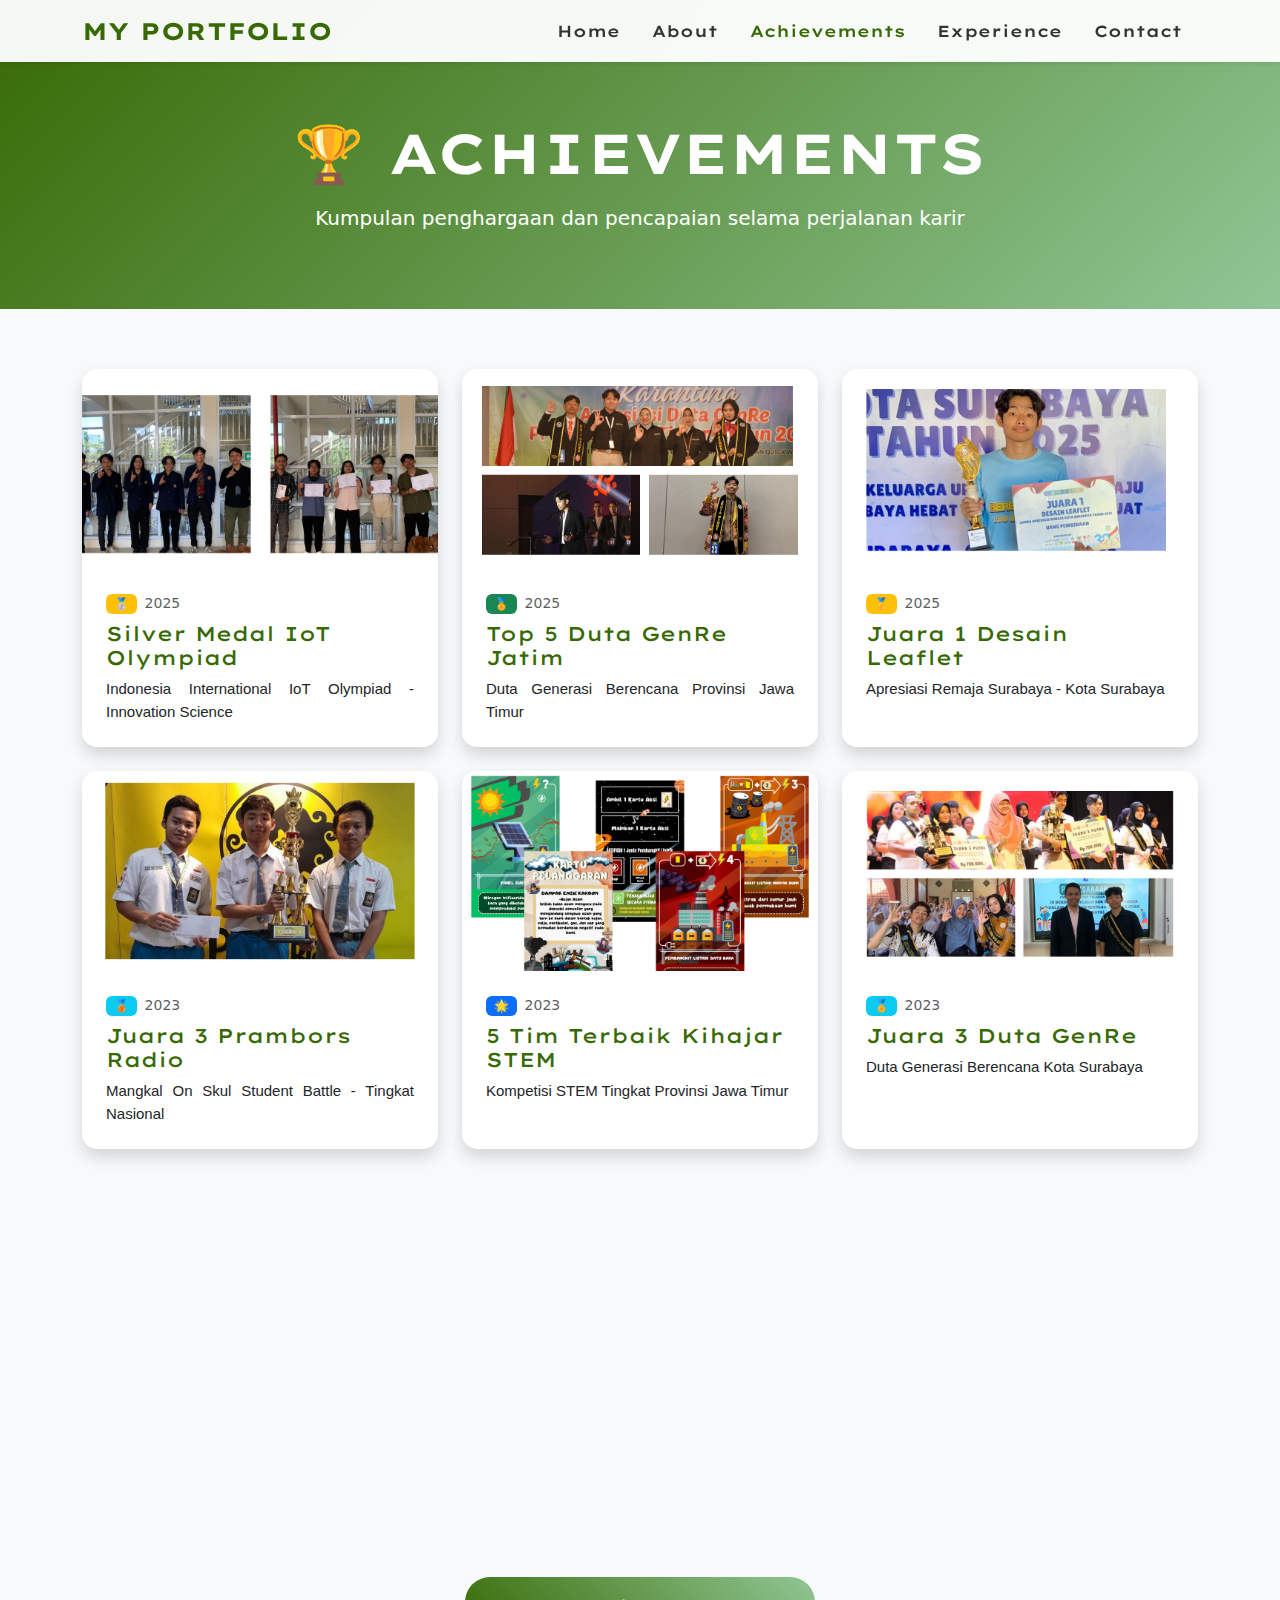
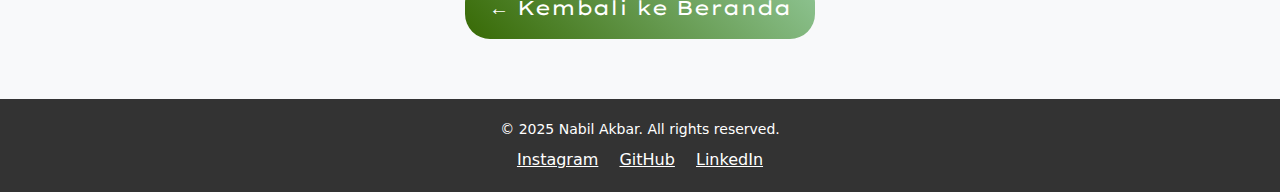
<file: achievement.html>
<!doctype html>
<html lang="en">
<head>
    <meta charset="utf-8">
    <meta name="viewport" content="width=device-width, initial-scale=1">
    <title>Achievements - Nabil Akbar</title>
    <link href="https://cdn.jsdelivr.net/npm/bootstrap@5.3.8/dist/css/bootstrap.min.css" rel="stylesheet">
    <link rel="stylesheet" href="style.css">
    <link rel="preconnect" href="https://fonts.googleapis.com">
    <link rel="preconnect" href="https://fonts.gstatic.com" crossorigin>
    <link href="https://fonts.googleapis.com/css2?family=Lexend+Mega:wght@100..900&family=Oi&family=Rubik+Gemstones&display=swap" rel="stylesheet">
</head>

<body style="margin: 0; padding: 0;">
    <!-- Navbar -->
    <nav class="navbar navbar-expand-lg fixed-top shadow-sm" style="background: rgba(255, 255, 255, 0.95); backdrop-filter: blur(10px);">
        <div class="container">
            <a class="navbar-brand fw-bold" href="index.html" style="font-family: 'Lexend Mega', serif; color: rgb(55, 105, 4); font-size: 1.5rem;">MY PORTFOLIO</a>
            <button class="navbar-toggler border-0" type="button" data-bs-toggle="collapse" data-bs-target="#navbarNav" style="box-shadow: none;">
                <span class="navbar-toggler-icon"></span>
            </button>
            <div class="collapse navbar-collapse" id="navbarNav">
                <ul class="navbar-nav ms-auto">
                    <li class="nav-item">
                        <a class="nav-link fw-semibold px-3" href="index.html" style="font-family: 'Lexend Mega', serif; color: #333; transition: color 0.3s ease;">Home</a>
                    </li>
                    <li class="nav-item">
                        <a class="nav-link fw-semibold px-3" href="index.html#about" style="font-family: 'Lexend Mega', serif; color: #333; transition: color 0.3s ease;">About</a>
                    </li>
                    <li class="nav-item">
                        <a class="nav-link fw-semibold px-3 active" href="achievement.html" style="font-family: 'Lexend Mega', serif; color: rgb(55, 105, 4); transition: color 0.3s ease;">Achievements</a>
                    </li>
                    <li class="nav-item">
                        <a class="nav-link fw-semibold px-3" href="experience.html" style="font-family: 'Lexend Mega', serif; color: #333; transition: color 0.3s ease;">Experience</a>
                    </li>
                    <li class="nav-item">
                        <a class="nav-link fw-semibold px-3" href="index.html#contact" style="font-family: 'Lexend Mega', serif; color: #333; transition: color 0.3s ease;">Contact</a>
                    </li>
                </ul>
            </div>
        </div>
    </nav>

    <!-- Simple Header -->
    <div style="background: linear-gradient(135deg, rgb(55, 105, 4), #90c695); padding: 120px 0 60px 0;">
        <div class="container text-center">
            <h1 class="display-4 fw-bold text-white mb-3" style="font-family: 'Lexend Mega', serif;">🏆 ACHIEVEMENTS</h1>
            <p class="lead text-white">Kumpulan penghargaan dan pencapaian selama perjalanan karir</p>
        </div>
    </div>

    <!-- Achievement Cards Section -->
    <div style="background-color: #f8f9fa; padding: 60px 20px;">
        <div class="container">
            <div class="row g-4">
                <!-- Achievement 1 -->
                <div class="col-lg-4 col-md-6">
                    <div class="card h-100 shadow" style="border: none; border-radius: 15px; overflow: hidden;">
                        <img src="./img/iot-silver-medal.png" class="card-img-top" alt="IoT Silver Medal" style="height: 200px; object-fit: cover;">
                        <div class="card-body p-4">
                            <div class="d-flex align-items-center mb-2">
                                <span class="badge bg-warning text-dark me-2">🥈</span>
                                <small class="text-muted">2025</small>
                            </div>
                            <h5 class="card-title" style="color: rgb(55, 105, 4);">Silver Medal IoT Olympiad</h5>
                            <p class="card-text">Indonesia International IoT Olympiad - Innovation Science</p>
                        </div>
                    </div>
                </div>

                <!-- Achievement 2 -->
                <div class="col-lg-4 col-md-6">
                    <div class="card h-100 shadow" style="border: none; border-radius: 15px; overflow: hidden;">
                        <img src="./img/duta-genre-jatim.png" class="card-img-top" alt="Duta GenRe" style="height: 200px; object-fit: cover;">
                        <div class="card-body p-4">
                            <div class="d-flex align-items-center mb-2">
                                <span class="badge bg-success text-white me-2">🏅</span>
                                <small class="text-muted">2025</small>
                            </div>
                            <h5 class="card-title" style="color: rgb(55, 105, 4);">Top 5 Duta GenRe Jatim</h5>
                            <p class="card-text">Duta Generasi Berencana Provinsi Jawa Timur</p>
                        </div>
                    </div>
                </div>

                <!-- Achievement 3 -->
                <div class="col-lg-4 col-md-6">
                    <div class="card h-100 shadow" style="border: none; border-radius: 15px; overflow: hidden;">
                        <img src="./img/desain-leaflet-juara1.png" class="card-img-top" alt="Desain Leaflet" style="height: 200px; object-fit: cover;">
                        <div class="card-body p-4">
                            <div class="d-flex align-items-center mb-2">
                                <span class="badge bg-warning text-dark me-2">🥇</span>
                                <small class="text-muted">2025</small>
                            </div>
                            <h5 class="card-title" style="color: rgb(55, 105, 4);">Juara 1 Desain Leaflet</h5>
                            <p class="card-text">Apresiasi Remaja Surabaya - Kota Surabaya</p>
                        </div>
                    </div>
                </div>

                <!-- Achievement 4 -->
                <div class="col-lg-4 col-md-6">
                    <div class="card h-100 shadow" style="border: none; border-radius: 15px; overflow: hidden;">
                        <img src="./img/prambors-competition.png" class="card-img-top" alt="Prambors Competition" style="height: 200px; object-fit: cover;">
                        <div class="card-body p-4">
                            <div class="d-flex align-items-center mb-2">
                                <span class="badge bg-info text-white me-2">🥉</span>
                                <small class="text-muted">2023</small>
                            </div>
                            <h5 class="card-title" style="color: rgb(55, 105, 4);">Juara 3 Prambors Radio</h5>
                            <p class="card-text">Mangkal On Skul Student Battle - Tingkat Nasional</p>
                        </div>
                    </div>
                </div>

                <!-- Achievement 5 -->
                <div class="col-lg-4 col-md-6">
                    <div class="card h-100 shadow" style="border: none; border-radius: 15px; overflow: hidden;">
                        <img src="./img/kihajar-stem.png" class="card-img-top" alt="Kihajar STEM" style="height: 200px; object-fit: cover;">
                        <div class="card-body p-4">
                            <div class="d-flex align-items-center mb-2">
                                <span class="badge bg-primary text-white me-2">🌟</span>
                                <small class="text-muted">2023</small>
                            </div>
                            <h5 class="card-title" style="color: rgb(55, 105, 4);">5 Tim Terbaik Kihajar STEM</h5>
                            <p class="card-text">Kompetisi STEM Tingkat Provinsi Jawa Timur</p>
                        </div>
                    </div>
                </div>

                <!-- Achievement 6 -->
                <div class="col-lg-4 col-md-6">
                    <div class="card h-100 shadow" style="border: none; border-radius: 15px; overflow: hidden;">
                        <img src="./img/duta-genre-surabaya.png" class="card-img-top" alt="Duta GenRe Surabaya" style="height: 200px; object-fit: cover;">
                        <div class="card-body p-4">
                            <div class="d-flex align-items-center mb-2">
                                <span class="badge bg-info text-white me-2">🏅</span>
                                <small class="text-muted">2023</small>
                            </div>
                            <h5 class="card-title" style="color: rgb(55, 105, 4);">Juara 3 Duta GenRe</h5>
                            <p class="card-text">Duta Generasi Berencana Kota Surabaya</p>
                        </div>
                    </div>
                </div>

                <!-- Achievement 7 -->
                <div class="col-lg-4 col-md-6">
                    <div class="card h-100 shadow" style="border: none; border-radius: 15px; overflow: hidden;">
                        <img src="./img/mbak-mas-ft-unesa.png" class="card-img-top" alt="Mbak Mas FT" style="height: 200px; object-fit: cover;">
                        <div class="card-body p-4">
                            <div class="d-flex align-items-center mb-2">
                                <span class="badge bg-warning text-dark me-2">👑</span>
                                <small class="text-muted">2024</small>
                            </div>
                            <h5 class="card-title" style="color: rgb(55, 105, 4);">Runner Up 1 Mbak Mas FT</h5>
                            <p class="card-text">Fakultas Teknik Universitas Negeri Surabaya</p>
                        </div>
                    </div>
                </div>
            </div>

            <!-- Back Button -->
            <div class="text-center mt-5">
                <a href="index.html" class="btn btn-lg px-4 py-3" style="background: linear-gradient(45deg, rgb(55, 105, 4), #90c695); color: white; border: none; border-radius: 25px; font-family: 'Lexend Mega', serif;">
                    ← Kembali ke Beranda
                </a>
            </div>
        </div>
    </div>

    <!-- Footer -->
    <footer style="background: #333; color: white; text-align: center; padding: 20px 0;">
        <p style="margin: 0; font-size: 14px;">&copy; 2025 Nabil Akbar. All rights reserved.</p>
        <div class="mt-2">
            <a href="https://instagram.com/nabillkbr" target="_blank" class="text-white me-3">Instagram</a>
            <a href="https://github.com/njbil" target="_blank" class="text-white me-3">GitHub</a>
            <a href="https://www.linkedin.com/in/nabil-akbar-a8991a326/" target="_blank" class="text-white">LinkedIn</a>
        </div>
    </footer>

    <script src="https://cdn.jsdelivr.net/npm/bootstrap@5.3.8/dist/js/bootstrap.bundle.min.js"></script>
    <script>
        // Card animation on scroll
        const observerOptions = {
            threshold: 0.1,
            rootMargin: '0px 0px -50px 0px'
        };

        const observer = new IntersectionObserver((entries) => {
            entries.forEach(entry => {
                if (entry.isIntersecting) {
                    entry.target.style.opacity = '1';
                    entry.target.style.transform = 'translateY(0)';
                }
            });
        }, observerOptions);

        document.querySelectorAll('.card').forEach(card => {
            card.style.opacity = '0';
            card.style.transform = 'translateY(20px)';
            card.style.transition = 'all 0.6s ease';
            observer.observe(card);
        });
    </script>
</body>
</html>
</file>
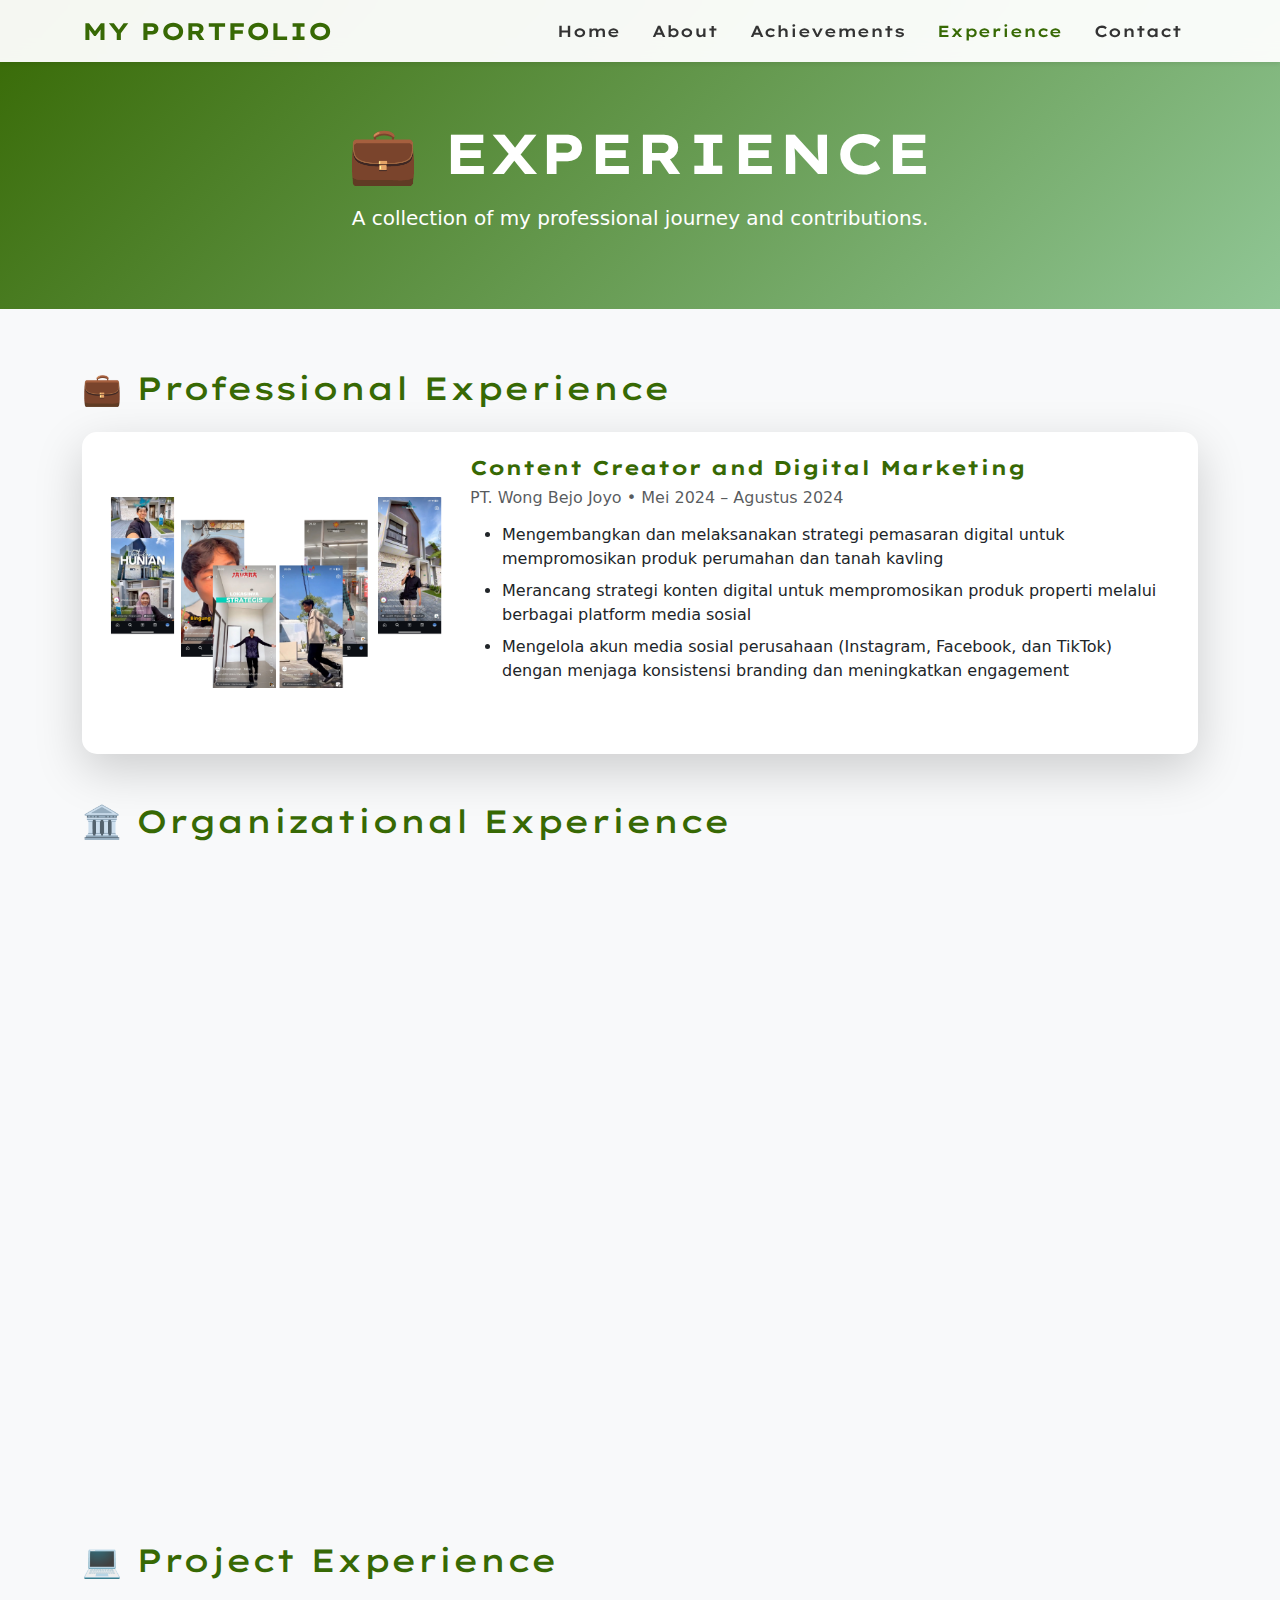
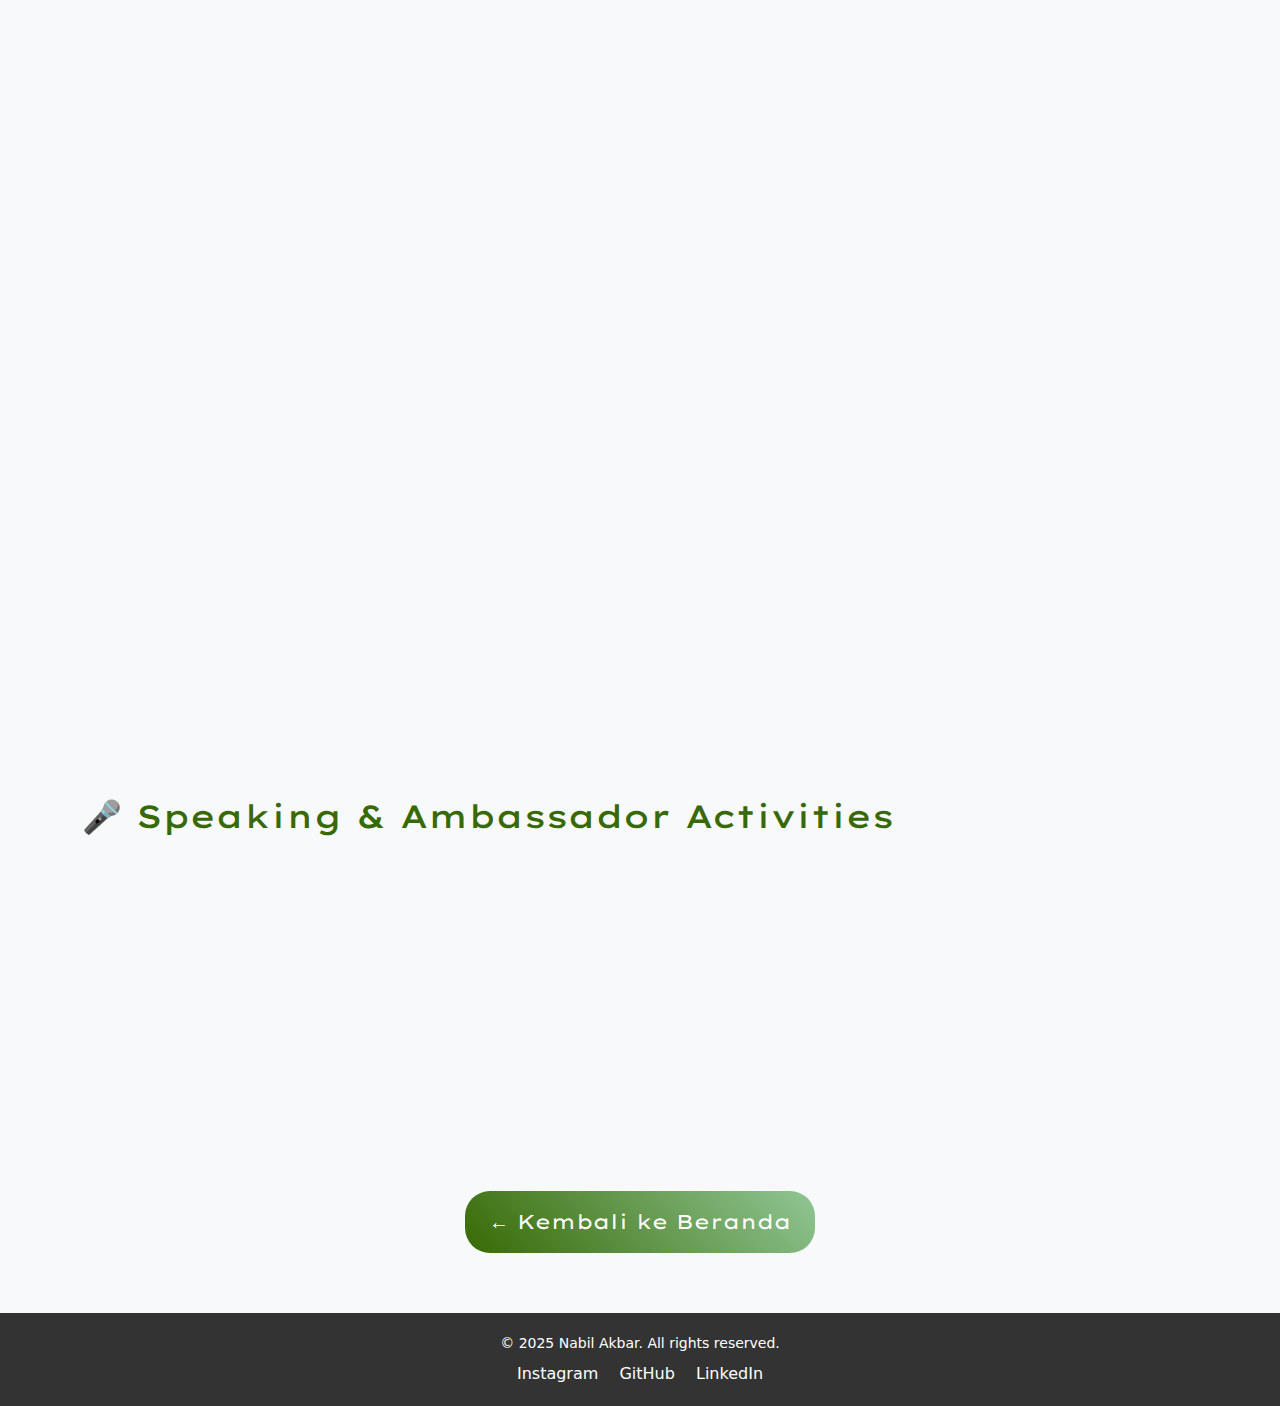
<file: experience.html>
<!doctype html>
<html lang="en">
<head>
    <meta charset="utf-8">
    <meta name="viewport" content="width=device-width, initial-scale=1">
    <title>Experience - Nabil Akbar</title>
    <link href="https://cdn.jsdelivr.net/npm/bootstrap@5.3.8/dist/css/bootstrap.min.css" rel="stylesheet">
    <link rel="stylesheet" href="style.css">
    <link rel="preconnect" href="https://fonts.googleapis.com">
    <link rel="preconnect" href="https://fonts.gstatic.com" crossorigin>
    <link href="https://fonts.googleapis.com/css2?family=Lexend+Mega:wght@100..900&family=Oi&family=Rubik+Gemstones&display=swap" rel="stylesheet">
</head>

<body style="margin: 0; padding: 0;">
    <!-- Navbar -->
    <nav class="navbar navbar-expand-lg fixed-top shadow-sm" style="background: rgba(255, 255, 255, 0.95); backdrop-filter: blur(10px);">
        <div class="container">
            <a class="navbar-brand fw-bold" href="index.html" style="font-family: 'Lexend Mega', serif; color: rgb(55, 105, 4); font-size: 1.5rem;">MY PORTFOLIO</a>
            <button class="navbar-toggler border-0" type="button" data-bs-toggle="collapse" data-bs-target="#navbarNav" style="box-shadow: none;">
                <span class="navbar-toggler-icon"></span>
            </button>
            <div class="collapse navbar-collapse" id="navbarNav">
                <ul class="navbar-nav ms-auto">
                    <li class="nav-item">
                        <a class="nav-link fw-semibold px-3" href="index.html" style="font-family: 'Lexend Mega', serif; color: #333; transition: color 0.3s ease;">Home</a>
                    </li>
                    <li class="nav-item">
                        <a class="nav-link fw-semibold px-3" href="index.html#about" style="font-family: 'Lexend Mega', serif; color: #333; transition: color 0.3s ease;">About</a>
                    </li>
                    <li class="nav-item">
                        <a class="nav-link fw-semibold px-3" href="achievement.html" style="font-family: 'Lexend Mega', serif; color: #333; transition: color 0.3s ease;">Achievements</a>
                    </li>
                    <li class="nav-item">
                        <a class="nav-link fw-semibold px-3 active" href="experience.html" style="font-family: 'Lexend Mega', serif; color: rgb(55, 105, 4); transition: color 0.3s ease;">Experience</a>
                    </li>
                    <li class="nav-item">
                        <a class="nav-link fw-semibold px-3" href="index.html#contact" style="font-family: 'Lexend Mega', serif; color: #333; transition: color 0.3s ease;">Contact</a>
                    </li>
                </ul>
            </div>
        </div>
    </nav>

    <!-- Simple Header -->
    <div style="background: linear-gradient(135deg, rgb(55, 105, 4), #90c695); padding: 120px 0 60px 0;">
        <div class="container text-center">
            <h1 class="display-4 fw-bold text-white mb-3" style="font-family: 'Lexend Mega', serif;">💼 EXPERIENCE</h1>
            <p class="lead text-white">A collection of my professional journey and contributions.</p>
        </div>
    </div>

    <!-- Experience Content -->
    <div style="background-color: #f8f9fa; padding: 60px 20px;">
        <div class="container">
            
            <!-- Professional Experience -->
            <div class="row mb-5">
                <div class="col-12">
                    <h2 class="mb-4" style="color: rgb(55, 105, 4); font-family: 'Lexend Mega', serif;">💼 Professional Experience</h2>
                </div>
                <div class="col-12">
                    <div class="card shadow-lg" style="border: none; border-radius: 15px; overflow: hidden;">
                        <div class="card-body p-4">
                            <div class="row align-items-center">
                                <div class="col-md-4 text-center mb-3 mb-md-0">
                                    <img src="./img/work-experience.png" alt="Professional Experience" class="img-fluid rounded" style="max-height: 250px; object-fit: cover;">
                                </div>
                                <div class="col-md-8">
                                    <h5 class="card-title fw-bold mb-2" style="color: rgb(55, 105, 4);">Content Creator and Digital Marketing</h5>
                                    <h6 class="text-muted mb-3">PT. Wong Bejo Joyo • Mei 2024 – Agustus 2024</h6>
                                    <ul class="mb-3">
                                        <li class="mb-2">Mengembangkan dan melaksanakan strategi pemasaran digital untuk mempromosikan produk perumahan dan tanah kavling</li>
                                        <li class="mb-2">Merancang strategi konten digital untuk mempromosikan produk properti melalui berbagai platform media sosial</li>
                                        <li class="mb-2">Mengelola akun media sosial perusahaan (Instagram, Facebook, dan TikTok) dengan menjaga konsistensi branding dan meningkatkan engagement</li>
                                    </ul>
                                    <div class="mt-3">
                                        <span class="badge bg-danger me-2 mb-2">Digital Marketing</span>
                                        <span class="badge bg-primary me-2 mb-2">Content Creation</span>
                                        <span class="badge bg-info me-2 mb-2">Social Media Management</span>
                                        <span class="badge bg-warning text-dark me-2 mb-2">Brand Strategy</span>
                                    </div>
                                </div>
                            </div>
                        </div>
                    </div>
                </div>
            </div>

            <!-- Organizational Experience -->
            <div class="row mb-5">
                <div class="col-12">
                    <h2 class="mb-4" style="color: rgb(55, 105, 4); font-family: 'Lexend Mega', serif;">🏛️ Organizational Experience</h2>
                </div>
                
                <!-- OSIS -->
                <div class="col-md-4 mb-4">
                    <div class="card h-100 shadow" style="border: none; border-radius: 15px; overflow: hidden;">
                        <img src="./img/osis-experience.png" class="card-img-top" alt="OSIS Experience" style="height: 200px; object-fit: cover;">
                        <div class="card-body p-4">
                            <div class="d-flex align-items-center mb-2">
                                <span class="badge bg-primary text-white me-2">👨‍💼</span>
                                <small class="text-muted">Nov 2022 – Okt 2023</small>
                            </div>
                            <h5 class="card-title" style="color: rgb(55, 105, 4);">Wakil Ketua OSIS</h5>
                            <h6 class="card-subtitle mb-3 text-muted">SMA Negeri 12 Surabaya</h6>
                            <ul class="list-unstyled small">
                                <li class="mb-2">• Bersama Ketua OSIS menetapkan kebijakan dan melaksanakan program kerja OSIS</li>
                                <li class="mb-2">• Memberikan saran kepada Ketua OSIS dalam mengambil keputusan</li>
                                <li class="mb-2">• Membantu Ketua OSIS dalam rangka melaksanakan tugasnya</li>
                            </ul>
                        </div>
                    </div>
                </div>

                <!-- Forum GenRe -->
                <div class="col-md-4 mb-4">
                    <div class="card h-100 shadow" style="border: none; border-radius: 15px; overflow: hidden;">
                        <img src="./img/forum-genre.png" class="card-img-top" alt="Forum GenRe" style="height: 200px; object-fit: cover;">
                        <div class="card-body p-4">
                            <div class="d-flex align-items-center mb-2">
                                <span class="badge bg-success text-white me-2">🎯</span>
                                <small class="text-muted">2024</small>
                            </div>
                            <h5 class="card-title" style="color: rgb(55, 105, 4);">Ketua Bidang Duta Genre</h5>
                            <h6 class="card-subtitle mb-3 text-muted">Forum Generasi Berencana Kota Surabaya</h6>
                            <ul class="list-unstyled small">
                                <li class="mb-2">• Mengkoordinasikan program penyuluhan serta edukasi terkait Genre kepada remanja dan masyarakat</li>
                                <li class="mb-2">• Melaksanakan dan menjadi role model dengan menerapkan nilai-nilai Genre di kehidupan sehari-hari</li>
                                <li class="mb-2">• Menyusun strategi komunikasi efektif untuk meningkatkan pemahaman tentang kesehatan reproduksi</li>
                            </ul>
                        </div>
                    </div>
                </div>

                <!-- PSDM Paguyuban Mbak Mas FT Unesa -->
                <div class="col-md-4 mb-4">
                    <div class="card h-100 shadow" style="border: none; border-radius: 15px; overflow: hidden;">
                        <img src="./img/psdm-paguyuban.png" class="card-img-top" alt="PSDM Paguyuban" style="height: 200px; object-fit: cover;">
                        <div class="card-body p-4">
                            <div class="d-flex align-items-center mb-2">
                                <span class="badge bg-warning text-dark me-2">👑</span>
                                <small class="text-muted">2024</small>
                            </div>
                            <h5 class="card-title" style="color: rgb(55, 105, 4);">PSDM</h5>
                            <h6 class="card-subtitle mb-3 text-muted">Paguyuban Mbak Mas FT Unesa</h6>
                            <ul class="list-unstyled small">
                                <li class="mb-2">• Mengembangkan program pengembangan sumber daya manusia untuk anggota paguyuban</li>
                                <li class="mb-2">• Menyelenggarakan pelatihan soft skills dan hard skills untuk mahasiswa FT</li>
                                <li class="mb-2">• Memfasilitasi networking dan mentoring antar anggota paguyuban</li>
                            </ul>
                        </div>
                    </div>
                </div>
            </div>

            <!-- Project Experience -->
            <div class="row mb-5">
                <div class="col-12">
                    <h2 class="mb-4" style="color: rgb(55, 105, 4); font-family: 'Lexend Mega', serif;">💻 Project Experience</h2>
                </div>
                
                <!-- Project 1 -->
                <div class="col-md-6 mb-4">
                    <div class="card h-100 shadow" style="border: none; border-radius: 15px; overflow: hidden;">
                        <img src="./img/city-website-project.png" class="card-img-top" alt="City Website Project" style="height: 200px; object-fit: cover;">
                        <div class="card-body p-4">
                            <div class="d-flex align-items-center mb-2">
                                <span class="badge bg-info text-white me-2">🌐</span>
                                <small class="text-muted">Web Development</small>
                            </div>
                            <h5 class="card-title" style="color: rgb(55, 105, 4);">City Introduction Website</h5>
                            <p class="card-text small">Developed a comprehensive city introduction website featuring interactive maps, local attractions, cultural information, and visitor guides. Built with modern web technologies to enhance user experience.</p>
                            <div class="mt-3">
                                <span class="badge bg-danger me-1 mb-1">HTML/CSS</span>
                                <span class="badge bg-primary me-1 mb-1">Responsive Design</span>
                            </div>
                        </div>
                    </div>
                </div>

                <!-- Project 2 -->
                <div class="col-md-6 mb-4">
                    <div class="card h-100 shadow" style="border: none; border-radius: 15px; overflow: hidden;">
                        <img src="./img/employee-management.png" class="card-img-top" alt="Employee Management System" style="height: 200px; object-fit: cover;">
                        <div class="card-body p-4">
                            <div class="d-flex align-items-center mb-2">
                                <span class="badge bg-dark text-white me-2">⚙️</span>
                                <small class="text-muted">System Development</small>
                            </div>
                            <h5 class="card-title" style="color: rgb(55, 105, 4);">Employee Management System</h5>
                            <p class="card-text small">Created a comprehensive employee management system with features including staff database, attendance tracking, performance evaluation, and reporting modules. Designed for improved organizational efficiency.</p>
                            <div class="mt-3">
                                <span class="badge bg-secondary me-1 mb-1">System Architecture</span>
                            </div>
                        </div>
                    </div>
                </div>

                <!-- Project 3 -->
                <div class="col-12 mb-4">
                    <div class="card shadow" style="border: none; border-radius: 15px; overflow: hidden;">
                        <div class="card-body p-4">
                            <div class="row align-items-center">
                                <div class="col-md-8">
                                    <div class="d-flex align-items-center mb-2">
                                        <span class="badge bg-warning text-dark me-2 fs-6">🏆</span>
                                        <small class="text-muted">GEMASTIK Competition</small>
                                    </div>
                                    <h5 class="card-title fw-bold" style="color: rgb(55, 105, 4);">Disaster and Crime Prevention Platform</h5>
                                    <p class="card-text mb-3">Developed an innovative platform for disaster and crime prevention for the GEMASTIK national competition. The system features real-time monitoring, early warning systems, emergency response coordination, and community reporting mechanisms to enhance public safety and disaster preparedness.</p>
                                    <div class="mt-3">
                                        <span class="badge bg-danger me-2 mb-2">Emergency Systems</span>
                                        <span class="badge bg-primary me-2 mb-2">Real-time Monitoring</span>
                                        <span class="badge bg-success me-2 mb-2">Community Safety</span>
                                    </div>
                                    <p class="text-muted fst-italic mt-2">"Turning ideas into impactful digital solutions for community safety."</p>
                                </div>
                                <div class="col-md-4 text-center">
                                    <img src="./img/gemastik-project.png" alt="GEMASTIK Project" class="img-fluid rounded" style="max-height: 250px; object-fit: cover;">
                                </div>
                            </div>
                        </div>
                    </div>
                </div>
            </div>

            <!-- Speaking & Ambassador Activities -->
            <div class="row mb-5">
                <div class="col-12">
                    <h2 class="mb-4" style="color: rgb(55, 105, 4); font-family: 'Lexend Mega', serif;">🎤 Speaking & Ambassador Activities</h2>
                </div>
                
                <div class="col-12">
                    <div class="card shadow" style="border: none; border-radius: 15px;">
                        <div class="card-body p-4">
                            <div class="row g-3">
                                <div class="col-md-6">
                                    <div class="p-3 border rounded h-100">
                                        <h6 class="fw-bold" style="color: rgb(55, 105, 4);">Student Ambassador Ini Lho ITS!</h6>
                                        <p class="mb-1 small">Institut Teknologi Sepuluh Nopember</p>
                                        <small class="text-muted">2024 • University Representative</small>
                                    </div>
                                </div>
                                <div class="col-md-6">
                                    <div class="p-3 border rounded h-100">
                                        <h6 class="fw-bold" style="color: rgb(55, 105, 4);">Podcast "Berencana Itu Keren"</h6>
                                        <p class="mb-1 small">Balai Pemuda Kota Surabaya</p>
                                        <small class="text-muted">2024 • Youth Education</small>
                                    </div>
                                </div>
                                <div class="col-md-6">
                                    <div class="p-3 border rounded h-100">
                                        <h6 class="fw-bold" style="color: rgb(55, 105, 4);">INI GENTING - SMA Wachid Hasyim 5</h6>
                                        <p class="mb-1 small">Pencegahan Anemia di Kalangan Remaja</p>
                                        <small class="text-muted">450 Audiens • 2024</small>
                                    </div>
                                </div>
                                <div class="col-md-6">
                                    <div class="p-3 border rounded h-100">
                                        <h6 class="fw-bold" style="color: rgb(55, 105, 4);">KERA SAKTI - Kecamatan Benowo</h6>
                                        <p class="mb-1 small">Kelas Remaja Surabaya Kreatif, Tangguh, dan Mandiri</p>
                                        <small class="text-muted">30 Audiens • 2024</small>
                                    </div>
                                </div>
                            </div>
                        </div>
                    </div>
                </div>
            </div>

            <!-- Back Button -->
            <div class="text-center mt-5">
                <a href="index.html" class="btn btn-lg px-4 py-3" style="background: linear-gradient(45deg, rgb(55, 105, 4), #90c695); color: white; border: none; border-radius: 25px; font-family: 'Lexend Mega', serif;">
                    ← Kembali ke Beranda
                </a>
            </div>
        </div>
    </div>

    <!-- Footer -->
    <footer style="background: #333; color: white; text-align: center; padding: 20px 0;">
        <p style="margin: 0; font-size: 14px;">&copy; 2025 Nabil Akbar. All rights reserved.</p>
        <div class="mt-2">
            <a href="https://instagram.com/nabillkbr" target="_blank" class="text-white me-3" style="text-decoration: none;">Instagram</a>
            <a href="https://github.com/njbil" target="_blank" class="text-white me-3" style="text-decoration: none;">GitHub</a>
            <a href="https://www.linkedin.com/in/nabil-akbar-a8991a326/" target="_blank" class="text-white" style="text-decoration: none;">LinkedIn</a>
        </div>
    </footer>

    <script src="https://cdn.jsdelivr.net/npm/bootstrap@5.3.8/dist/js/bootstrap.bundle.min.js"></script>
    <script>
        // Staggered card animation
        const cards = document.querySelectorAll('.card');
        cards.forEach((card, index) => {
            card.style.opacity = '0';
            card.style.transform = 'translateY(30px)';
            card.style.transition = `all 0.6s ease ${index * 0.1}s`;
        });

        const observer = new IntersectionObserver((entries) => {
            entries.forEach(entry => {
                if (entry.isIntersecting) {
                    entry.target.style.opacity = '1';
                    entry.target.style.transform = 'translateY(0)';
                }
            });
        }, { threshold: 0.1 });

        cards.forEach(card => observer.observe(card));

        // Progress bar animation for skills
        document.querySelectorAll('.badge').forEach((badge, index) => {
            badge.style.opacity = '0';
            badge.style.transform = 'scale(0.8)';
            badge.style.transition = `all 0.3s ease ${index * 0.05}s`;
            
            setTimeout(() => {
                badge.style.opacity = '1';
                badge.style.transform = 'scale(1)';
            }, 1000 + (index * 50));
        });
    </script>
</body>
</html>
</file>
<file: style.css>
.hero {
            position: relative;
            height: 100vh;
        }

        .hero img {
            width: 100%;
            height: 100%;
            object-fit: cover;
        }

        .hero-text {
            position: absolute;
            top: 50%;
            left: 50%;
            transform: translate(-100%, -50%);
            text-align: center;
            color: rgb(55, 105, 4);
            font-family: 'Lexend Mega', serif;
        }

        .oi-regular {
            font-family: "Oi", serif;
            font-weight: 400;
            font-style: normal;
        }

        .rubik-gemstones-regular {
            font-family: "Rubik Gemstones", system-ui;
            font-weight: 400;
            font-style: normal;
        }

        .lexend-mega-normal {
            font-family: "Lexend Mega", sans-serif;
            font-optical-sizing: auto;
            font-weight: 100;
            font-style: normal;
        }

        .about-section {
            background-color: #B0CE88;
            position: relative;
            min-height: 100vh;
            display: flex;
            align-items: center;
        }

        .about-section img {
            position: absolute;
            top: 0;
            left: 0;
            width: 100%;
            height: 100%;
            object-fit: cover;
        }

        .about-content {
            position: relative;
            z-index: 2;
            background: rgba(255, 255, 255, 0.95);
            padding: 50px;
            border-radius: 20px;
            box-shadow: 0 15px 35px rgba(0, 0, 0, 0.3);
            margin-left: auto;
            margin-right: 50px;
            max-width: 650px;
            text-align: left;
            font-family: 'Lexend Mega';
            backdrop-filter: blur(10px);
            border: 1px solid rgba(255, 255, 255, 0.2);
        }

        .about-content h1 {
            color: rgb(55, 105, 4);
            margin-bottom: 25px;
        }

        .about-content h5 {
            color: #333;
            font-weight: 400;
            line-height: 1.8;
        }

        .achievement-section {
            position: relative;
            min-height: 100vh;
            padding: 60px 20px;
        }

        .achievement-text {
            text-align: center;
            margin-bottom: 40px;
            font-family: 'Lexend Mega', serif;
            position: relative;
            z-index: 2;
            color: white;
        }
        .experience-text {
            text-align: center;
            margin-bottom: 40px;
            font-family: 'Lexend Mega', serif;
            position: relative;
            z-index: 2;
            color: black;
        }

        @media (max-width: 768px) {
            .about-content {
                margin-right: 20px;
                margin-left: 20px;
                padding: 30px 25px;
                text-align: center;
                max-width: none;
            }
        }
        .card-title {
            font-family: 'Lexend Mega', serif;

        }


        .card-text {
            font-family: open sans-serif, sans-serif;
            font-size: 15px;
            text-align: justify;
        }

        .hover-card {
            transition: all 0.3s ease;
        }
        
        .social-icon {
            transition: all 0.3s ease;
        }
        
        .fade-in {
            animation: fadeIn 1s ease-in;
        }
        
        .fade-in-delayed {
            animation: fadeIn 1s ease-in 0.5s both;
        }
        
        .slide-in {
            animation: slideIn 1s ease-out;
        }
        
        @keyframes fadeIn {
            from { opacity: 0; transform: translateY(20px); }
            to { opacity: 1; transform: translateY(0); }
        }
        
        @keyframes slideIn {
            from { opacity: 0; transform: translateX(-50px); }
            to { opacity: 1; transform: translateX(0); }
        }
        
        .scroll-btn {
            transition: all 0.3s ease;
        }
        
        .scroll-btn:hover {
            transform: translateY(-3px);
            box-shadow: 0 5px 15px rgba(55, 105, 4, 0.3);
        }
        
        .nav-link.active {
            color: rgb(55, 105, 4) !important;
        }
</file>
